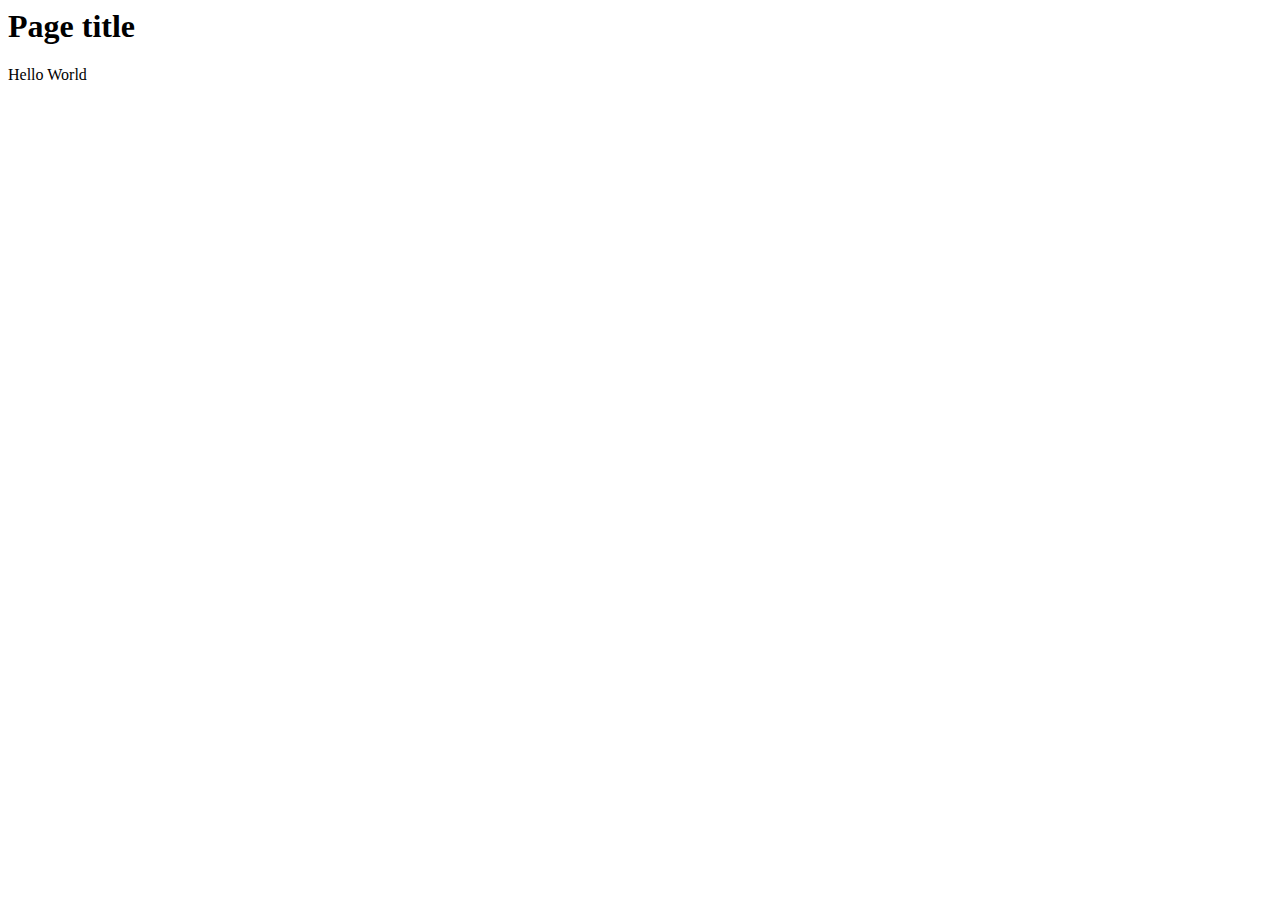
<file: chapter/index.html>
<html lang="en">

<head>
    <meta charset="UTF-8">
    <meta name="viewport" content="width=device-width, initial-scale=1.0">
    <title>Document</title>
</head>

<body>
    <h1>Page title</h1>
    <p>Hello World</p>
    <script src="sandbox.js"></script>
</body>

</html>
</file>
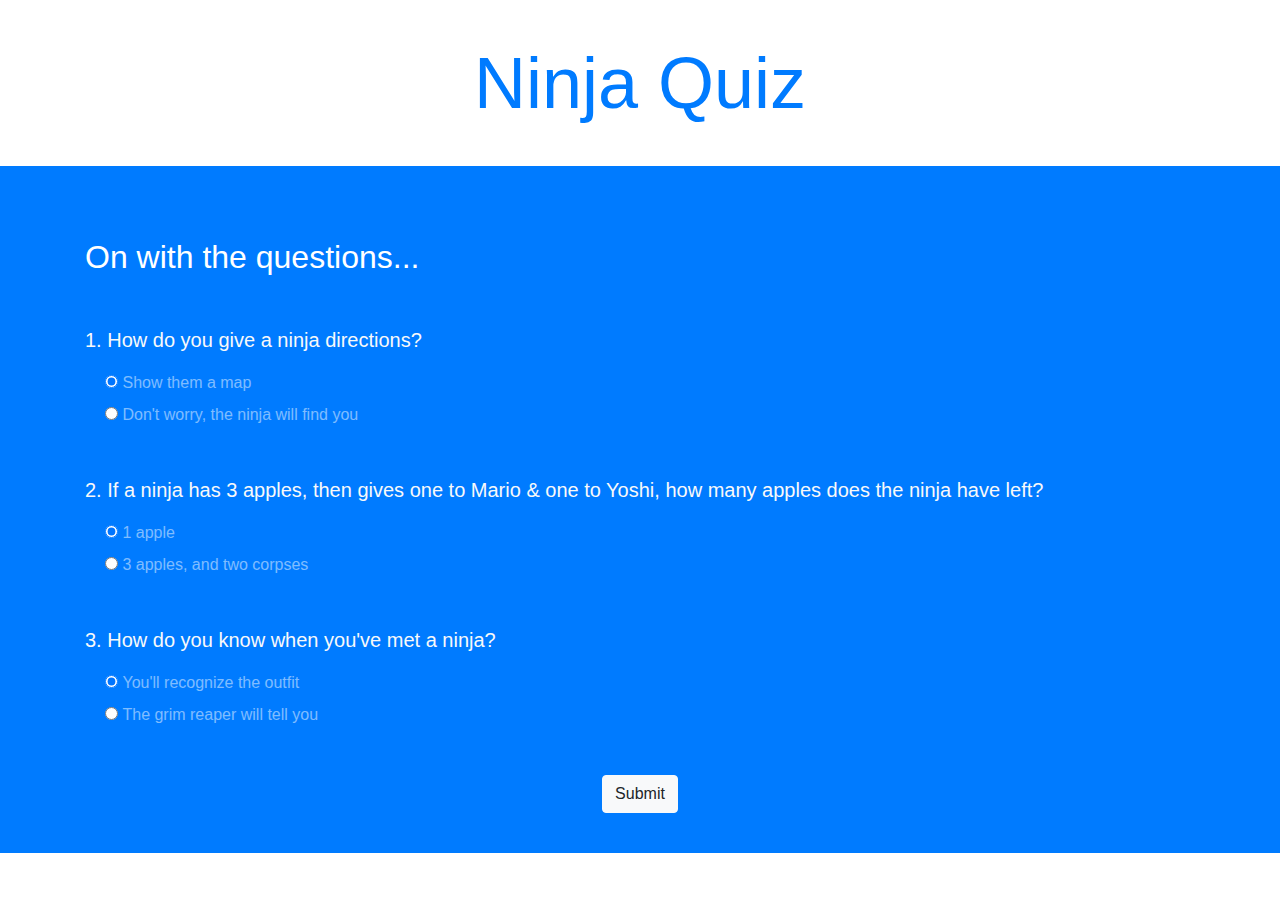
<file: project-1/index.html>
<html lang="en">

<head>
    <meta charset="UTF-8">
    <meta name="viewport" content="width=device-width, initial-scale=1.0">
    <meta http-equiv="X-UA-Compatible" content="ie=edge">
    <title>Ninja Quiz</title>
    <link rel="stylesheet" href="https://stackpath.bootstrapcdn.com/bootstrap/4.3.1/css/bootstrap.min.css" integrity="sha384-ggOyR0iXCbMQv3Xipma34MD+dH/1fQ784/j6cY/iJTQUOhcWr7x9JvoRxT2MZw1T" crossorigin="anonymous">
</head>

<body>
    <!-- top section -->
    <div class="intro py-3 bg-white text-center">
        <div class="container">
            <h2 class="text-primary display-3 my-4">Ninja Quiz</h2>
        </div>
    </div>

    <!-- Show result -->
    <div class="result d-none text-center">
        <div class="container lead">
            <h2 class="score">Your score is <span class="text-primary">0%</span></h2>
        </div>
    </div>

    <!-- quiz section -->
    <div class="quiz py-4 bg-primary">
        <div class="container">
            <h2 class="my-5 text-white">On with the questions...</h2>
            <!-- questions -->
            <form class="quiz-form text-light">
                <div class="my-5">
                    <p class="lead font-weight-normal">1. How do you give a ninja directions?</p>
                    <div class="form-check my-2 text-white-50">
                        <input type="radio" name="q1" value="A" checked>
                        <label class="form-check-label">Show them a map</label>
                    </div>
                    <div class="form-check my-2 text-white-50">
                        <input type="radio" name="q1" value="B">
                        <label class="form-check-label">Don't worry, the ninja will find you</label>
                    </div>
                </div>
                <div class="my-5">
                    <p class="lead font-weight-normal">2. If a ninja has 3 apples, then gives one to Mario & one to Yoshi, how many apples does the ninja have left?</p>
                    <div class="form-check my-2 text-white-50">
                        <input type="radio" name="q2" value="A" checked>
                        <label class="form-check-label">1 apple</label>
                    </div>
                    <div class="form-check my-2 text-white-50">
                        <input type="radio" name="q2" value="B">
                        <label class="form-check-label">3 apples, and two corpses</label>
                    </div>
                </div>
                <div class="my-5">
                    <p class="lead font-weight-normal">3. How do you know when you've met a ninja?</p>
                    <div class="form-check my-2 text-white-50">
                        <input type="radio" name="q3" value="A" checked>
                        <label class="form-check-label">You'll recognize the outfit</label>
                    </div>
                    <div class="form-check my-2 text-white-50">
                        <input type="radio" name="q3" value="B">
                        <label class="form-check-label">The grim reaper will tell you</label>
                    </div>
                </div>
                <!-- Submit button -->
                <div class="text-center">
                    <input type="button" class="btn btn-light" onclick="checkResults()" value='Submit'>
                </div>
            </form>

        </div>
    </div>
    <script src="app.js"></script>
</body>

</html>
</file>
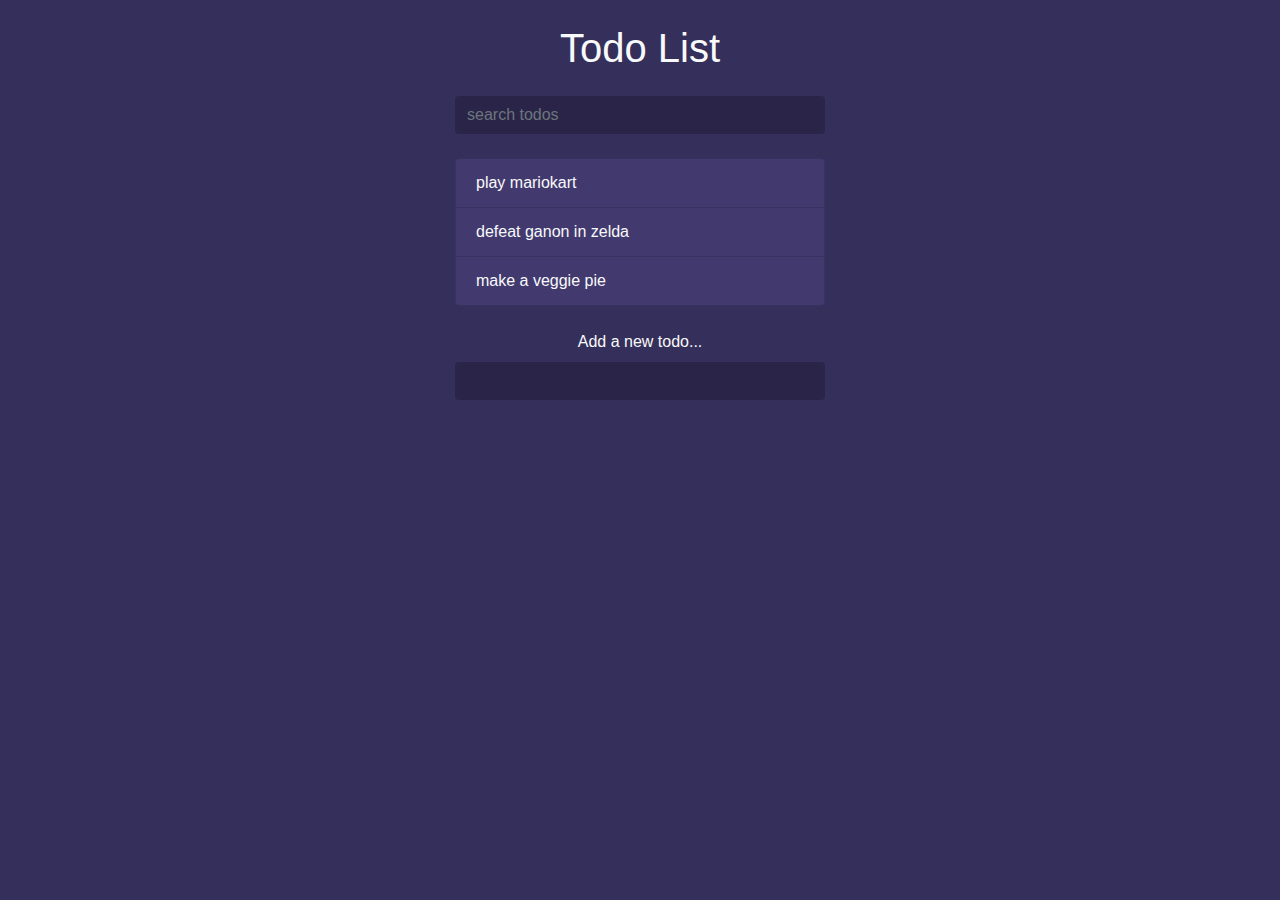
<file: project-2/index.html>
<html lang="en">

<head>
    <meta charset="UTF-8">
    <meta name="viewport" content="width=device-width, initial-scale=1.0">
    <meta http-equiv="X-UA-Compatible" content="ie=edge">
    <link rel="stylesheet" href="https://stackpath.bootstrapcdn.com/bootstrap/4.3.1/css/bootstrap.min.css" integrity="sha384-ggOyR0iXCbMQv3Xipma34MD+dH/1fQ784/j6cY/iJTQUOhcWr7x9JvoRxT2MZw1T" crossorigin="anonymous">
    <link rel="stylesheet" href="https://use.fontawesome.com/releases/v5.7.2/css/all.css" integrity="sha384-fnmOCqbTlWIlj8LyTjo7mOUStjsKC4pOpQbqyi7RrhN7udi9RwhKkMHpvLbHG9Sr" crossorigin="anonymous">
    <link rel="stylesheet" href="styles.css">
    <title>Todo List</title>
</head>

<body>

    <div class="container">

        <header class="text-center text-light my-4">
            <h1 class="mb-4">Todo List</h1>
            <form class="search">
                <input class="form-control m-auto" type="text" name="search" placeholder="search todos" />
            </form>
        </header>

        <ul class="list-group todos mx-auto text-light">
            <li class="list-group-item d-flex justify-content-between align-items-center">
                <span>play mariokart</span>
                <i class="far fa-trash-alt delete"></i>
            </li>
            <li class="list-group-item d-flex justify-content-between align-items-center">
                <span>defeat ganon in zelda</span>
                <i class="far fa-trash-alt delete"></i>
            </li>
            <li class="list-group-item d-flex justify-content-between align-items-center">
                <span>make a veggie pie</span>
                <i class="far fa-trash-alt delete"></i>
            </li>
        </ul>

        <form class="add text-center my-4">
            <label class="text-light">Add a new todo...</label>
            <input class="form-control m-auto" type="text" name="add" />
        </form>

    </div>


    <script src="app.js"></script>
</body>

</html>
</file>
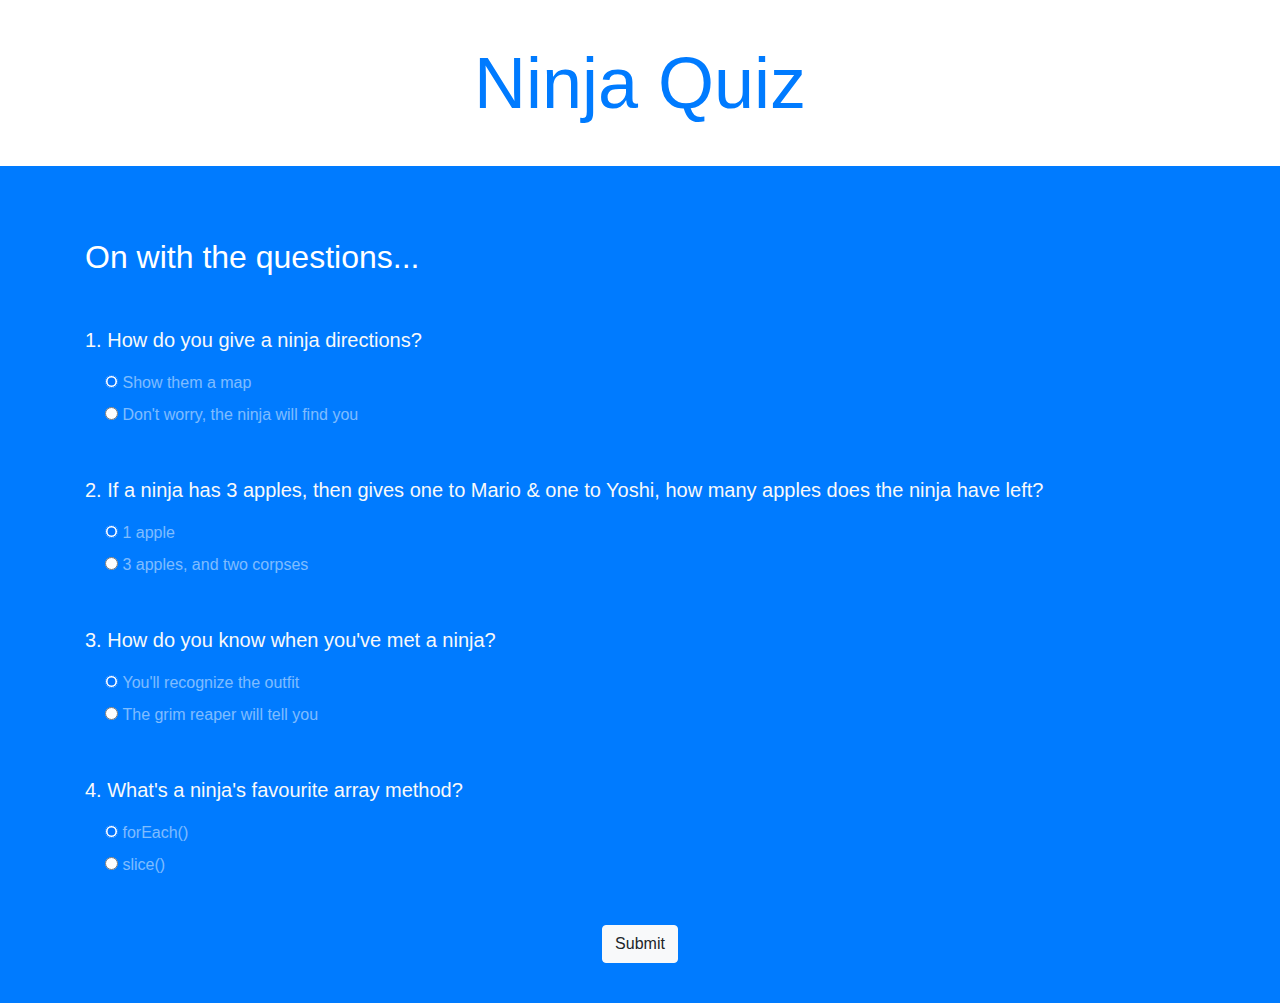
<file: project-1/course/index.html>
<html lang="en">

<head>
    <meta charset="UTF-8">
    <meta name="viewport" content="width=device-width, initial-scale=1.0">
    <meta http-equiv="X-UA-Compatible" content="ie=edge">
    <title>Ninja Quiz</title>
    <link rel="stylesheet" href="https://stackpath.bootstrapcdn.com/bootstrap/4.3.1/css/bootstrap.min.css" integrity="sha384-ggOyR0iXCbMQv3Xipma34MD+dH/1fQ784/j6cY/iJTQUOhcWr7x9JvoRxT2MZw1T" crossorigin="anonymous">
</head>

<body>
    <!-- top section -->
    <div class="intro py-3 bg-white text-center">
        <div class="container">
            <h2 class="text-primary display-3 my-4">Ninja Quiz</h2>
        </div>
    </div>

    <!-- Show result -->
    <div class="result d-none text-center">
        <div class="container lead">
            <h2 class="score">Your score is <span class="text-primary">0%</span></h2>
        </div>
    </div>

    <!-- quiz section -->
    <div class="quiz py-4 bg-primary">
        <div class="container">
            <h2 class="my-5 text-white">On with the questions...</h2>

            <form class="quiz-form text-light">
                <div class="my-5">
                    <p class="lead font-weight-normal">1. How do you give a ninja directions?</p>
                    <div class="form-check my-2 text-white-50">
                        <input type="radio" name="q1" value="A" checked>
                        <label class="form-check-label">Show them a map</label>
                    </div>
                    <div class="form-check my-2 text-white-50">
                        <input type="radio" name="q1" value="B">
                        <label class="form-check-label">Don't worry, the ninja will find you</label>
                    </div>
                </div>
                <div class="my-5">
                    <p class="lead font-weight-normal">2. If a ninja has 3 apples, then gives one to Mario & one to Yoshi, how many apples does the ninja have left?</p>
                    <div class="form-check my-2 text-white-50">
                        <input type="radio" name="q2" value="A" checked>
                        <label class="form-check-label">1 apple</label>
                    </div>
                    <div class="form-check my-2 text-white-50">
                        <input type="radio" name="q2" value="B">
                        <label class="form-check-label">3 apples, and two corpses</label>
                    </div>
                </div>
                <div class="my-5">
                    <p class="lead font-weight-normal">3. How do you know when you've met a ninja?</p>
                    <div class="form-check my-2 text-white-50">
                        <input type="radio" name="q3" value="A" checked>
                        <label class="form-check-label">You'll recognize the outfit</label>
                    </div>
                    <div class="form-check my-2 text-white-50">
                        <input type="radio" name="q3" value="B">
                        <label class="form-check-label">The grim reaper will tell you</label>
                    </div>
                </div>
                <div class="my-5">
                    <p class="lead font-weight-normal">4. What's a ninja's favourite array method?</p>
                    <div class="form-check my-2 text-white-50">
                        <input type="radio" name="q4" value="A" checked>
                        <label class="form-check-label">forEach()</label>
                    </div>
                    <div class="form-check my-2 text-white-50">
                        <input type="radio" name="q4" value="B">
                        <label class="form-check-label">slice()</label>
                    </div>
                </div>
                <!-- Submit button -->
                <div class="text-center">
                    <input type="submit" class="btn btn-light">
                </div>
            </form>

        </div>
    </div>
    <script src="app.js"></script>
</body>

</html>
</file>
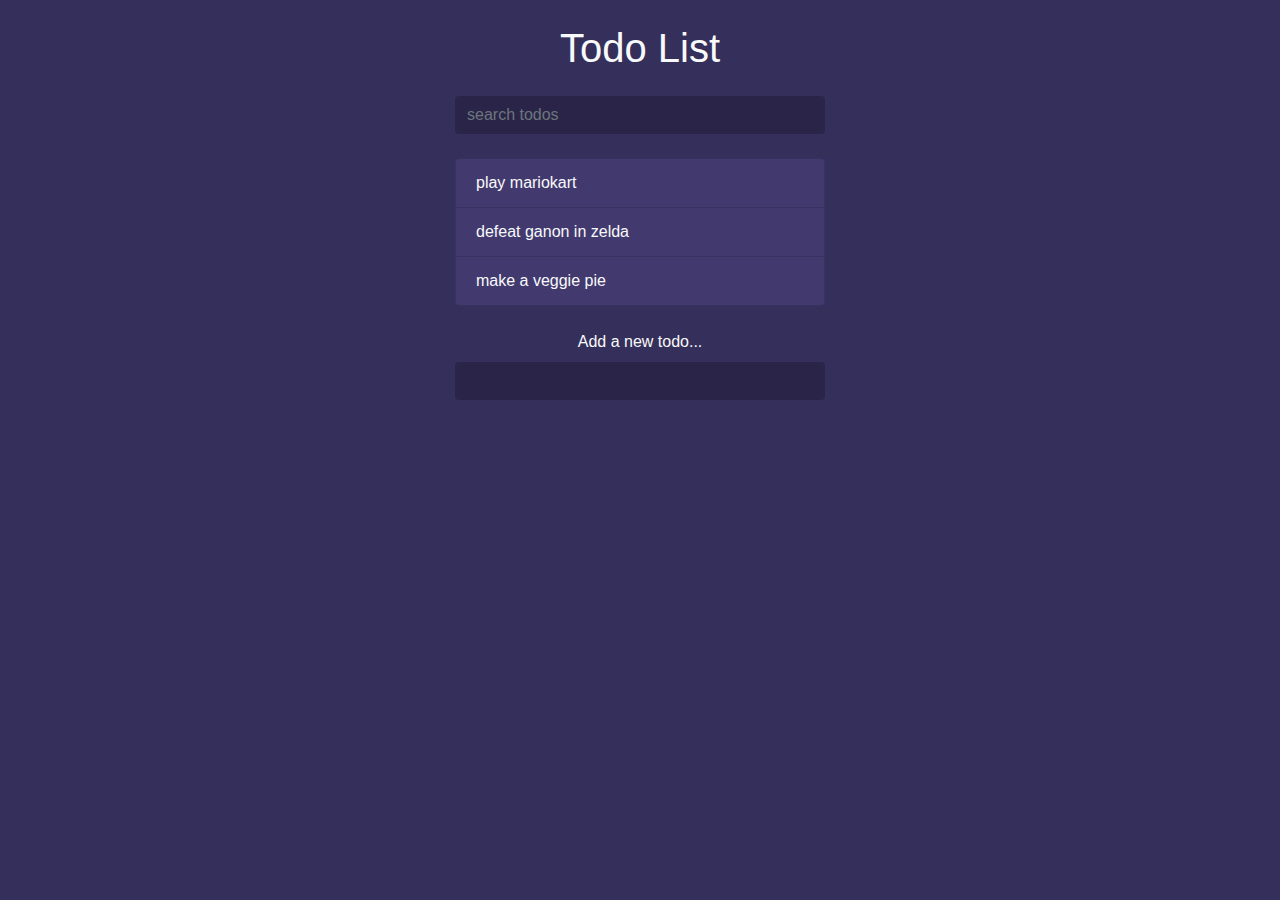
<file: project-2/course/index.html>
<html lang="en">

<head>
    <meta charset="UTF-8">
    <meta name="viewport" content="width=device-width, initial-scale=1.0">
    <meta http-equiv="X-UA-Compatible" content="ie=edge">
    <link rel="stylesheet" href="https://stackpath.bootstrapcdn.com/bootstrap/4.3.1/css/bootstrap.min.css" integrity="sha384-ggOyR0iXCbMQv3Xipma34MD+dH/1fQ784/j6cY/iJTQUOhcWr7x9JvoRxT2MZw1T" crossorigin="anonymous">
    <link rel="stylesheet" href="https://use.fontawesome.com/releases/v5.7.2/css/all.css" integrity="sha384-fnmOCqbTlWIlj8LyTjo7mOUStjsKC4pOpQbqyi7RrhN7udi9RwhKkMHpvLbHG9Sr" crossorigin="anonymous">
    <link rel="stylesheet" href="style.css">
    <title>Todo List</title>
</head>

<body>

    <div class="container">

        <header class="text-center text-light my-4">
            <h1 class="mb-4">Todo List</h1>
            <form class="search">
                <input class="form-control m-auto" type="text" name="search" placeholder="search todos" />
            </form>
        </header>

        <ul class="list-group todos mx-auto text-light">
            <li class="list-group-item d-flex justify-content-between align-items-center">
                <span>play mariokart</span>
                <i class="far fa-trash-alt delete"></i>
            </li>
            <li class="list-group-item d-flex justify-content-between align-items-center">
                <span>defeat ganon in zelda</span>
                <i class="far fa-trash-alt delete"></i>
            </li>
            <li class="list-group-item d-flex justify-content-between align-items-center">
                <span>make a veggie pie</span>
                <i class="far fa-trash-alt delete"></i>
            </li>
        </ul>

        <form class="add text-center my-4">
            <label class="text-light">Add a new todo...</label>
            <input class="form-control m-auto" type="text" name="add" />
        </form>

    </div>


    <script src="app.js"></script>
</body>

</html>
</file>
<file: project-2/styles.css>
body {
    background: #352f5b;
}

.container {
    max-width: 400px;
}

input[type=text],
input[type=text]:focus {
    color: #fff;
    border: none;
    background: rgba(0, 0, 0, 0.2);
    max-width: 400px;
}

.todos li {
    background: #423a6f;
}

.delete {
    cursor: pointer;
}
</file>
<file: project-2/course/style.css>
body {
    background: #352f5b;
}

.container {
    max-width: 400px;
}

input[type=text],
input[type=text]:focus {
    color: #fff;
    border: none;
    background: rgba(0, 0, 0, 0.2);
    max-width: 400px;
}

.list-group li {
    background: #423a6f;
}

.delete {
    cursor: pointer;
}

.filtered {
    display: none !important;
}
</file>
